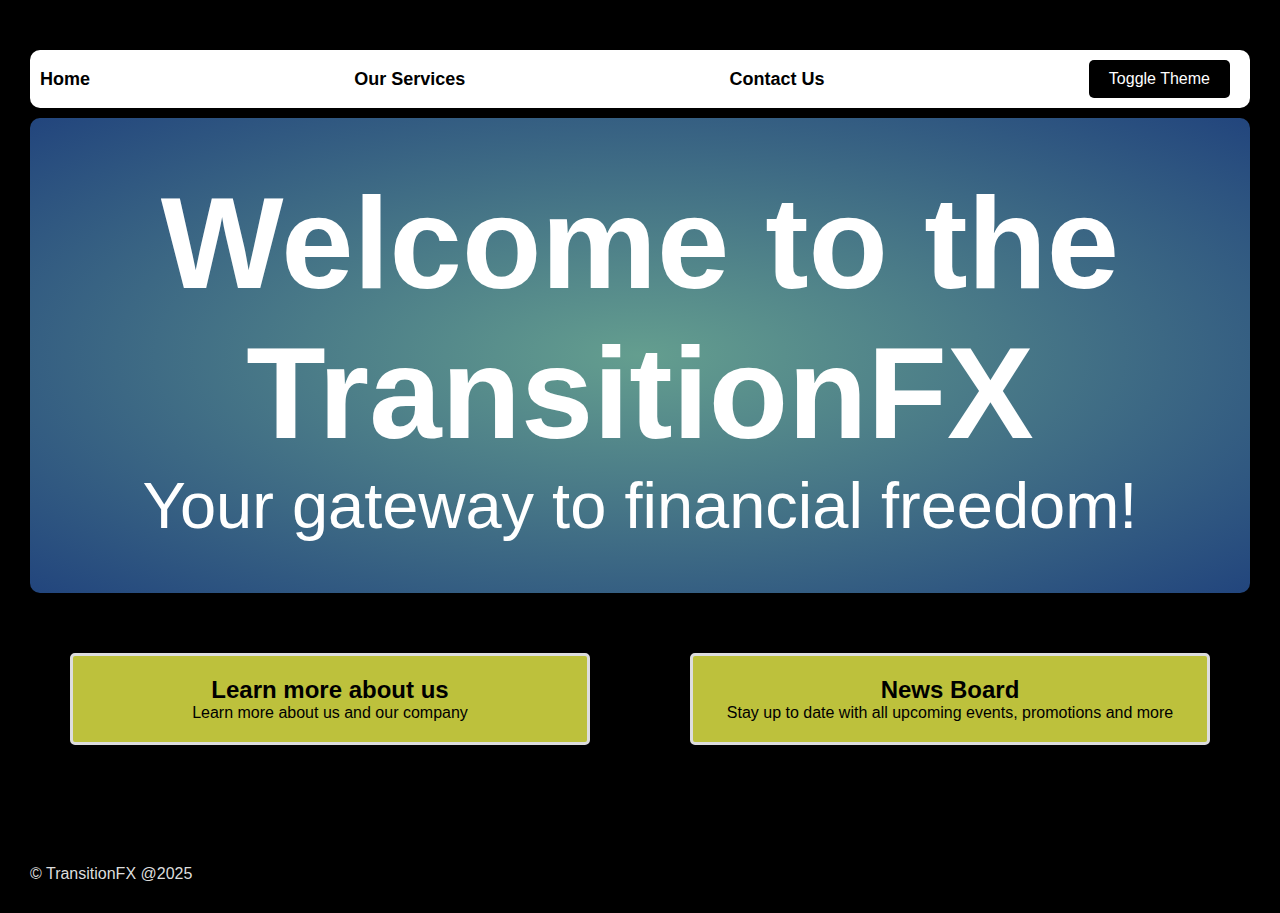
<file: index.html>
<!DOCTYPE html>
<html lang="en">
  <head>
    <meta charset="UTF-8" />
    <meta name="viewport" content="width=device-width, initial-scale=1.0" />
    <title>TransitionFX - home</title>
    <link rel="stylesheet" href="style.css" />
  </head>
  <body>
    <header>
      <nav>
        <ul>
          <li><a href="index.html">Home</a></li>
          <li><a href="services.html">Our Services</a></li>
          <li><a href="contact.html">Contact Us</a></li>
          <li class="nav-button">
            <button id="theme-toggle">Toggle Theme</button>
          </li>
        </ul>
      </nav>
    </header>

    <main>
      <section class="hero">
        <h1>Welcome to the TransitionFX</h1>
        <p>Your gateway to financial freedom!</p>
      </section>

      <section class="flex-container">
        <article class="service-card-home">
          <h2>Learn more about us</h2>
          <p>Learn more about us and our company</p>
        </article>

        <article class="service-card-home">
          <h2>News Board</h2>
          <p>Stay up to date with all upcoming events, promotions and more</p>
        </article>
      </section>
    </main>

    <footer>
      <p>&copy; TransitionFX @2025</p>
    </footer>
    <script src="script.js"></script>
  </body>
</html>
</file>
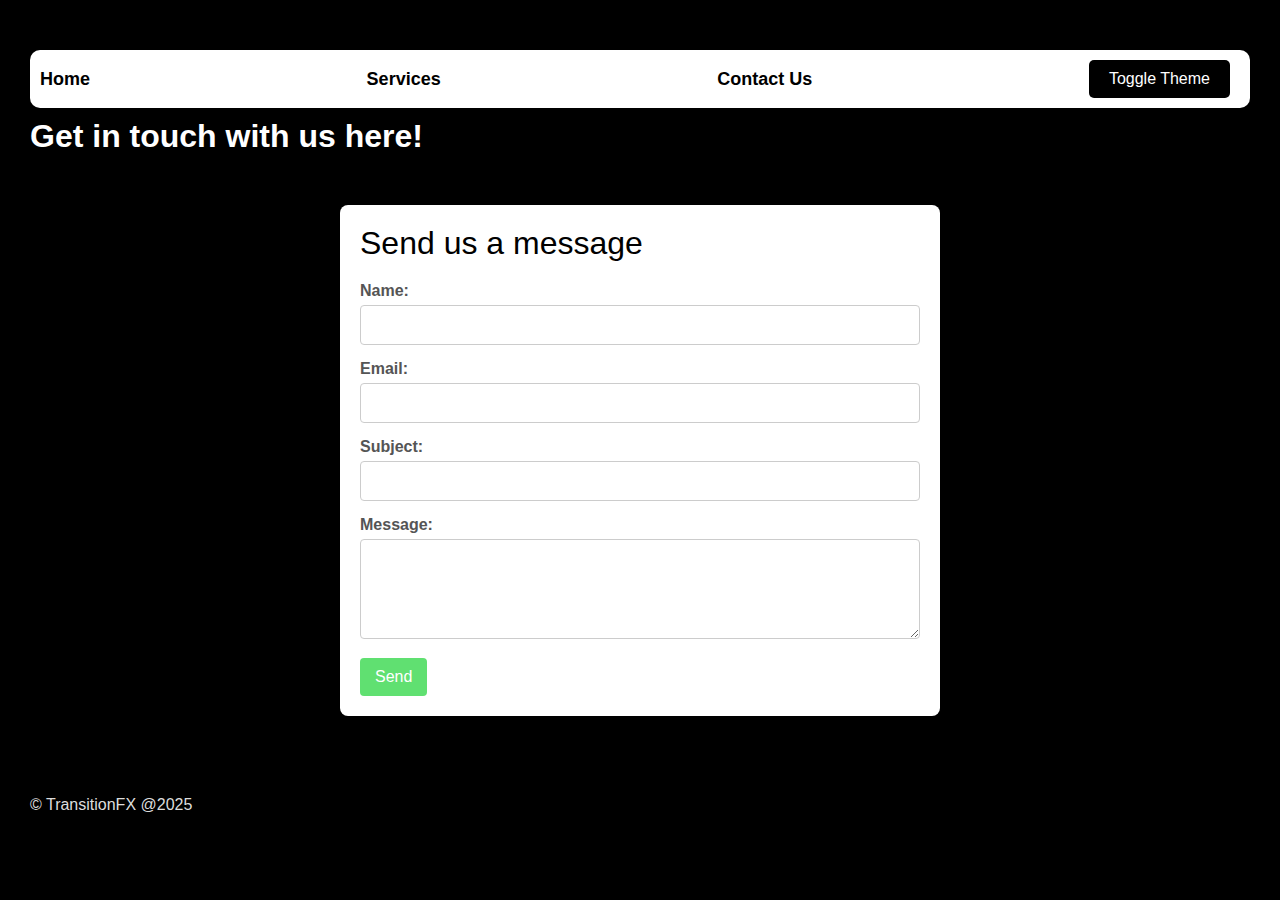
<file: contact.html>
<!DOCTYPE html>
<html lang="en">
  <head>
    <meta charset="UTF-8" />
    <meta name="viewport" content="width=device-width, initial-scale=1.0" />
    <title>Contact Us</title>
    <link rel="stylesheet" href="style.css" />
  </head>
  <body>
    <header>
      <nav>
        <ul>
          <li><a href="index.html">Home</a></li>
          <li><a href="services.html">Services</a></li>
          <li><a href="contact.html">Contact Us</a></li>
          <li class="nav-button">
            <button id="theme-toggle">Toggle Theme</button>
          </li>
        </ul>
      </nav>
    </header>

    <main>
      <h1>Get in touch with us here!</h1>

      <section class="contact-form">
        <form id="contactForm">
          <fieldset>
            <legend>Send us a message</legend>

            <label for="name">Name:</label>
            <input type="text" id="name" name="name" required />

            <label for="email">Email:</label>
            <input type="email" id="email" name="email" required />

            <label for="subject">Subject:</label>
            <input type="text" id="subject" name="subject" required />

            <label for="message">Message:</label>
            <textarea id="message" name="message" required></textarea>
            <p id="response"></p>

            <button type="submit">Send</button>
          </fieldset>
        </form>
      </section>
    </main>

    <footer>
      <p>&copy; TransitionFX @2025</p>
    </footer>
    <script src="script.js"></script>
  </body>
</html>
</file>
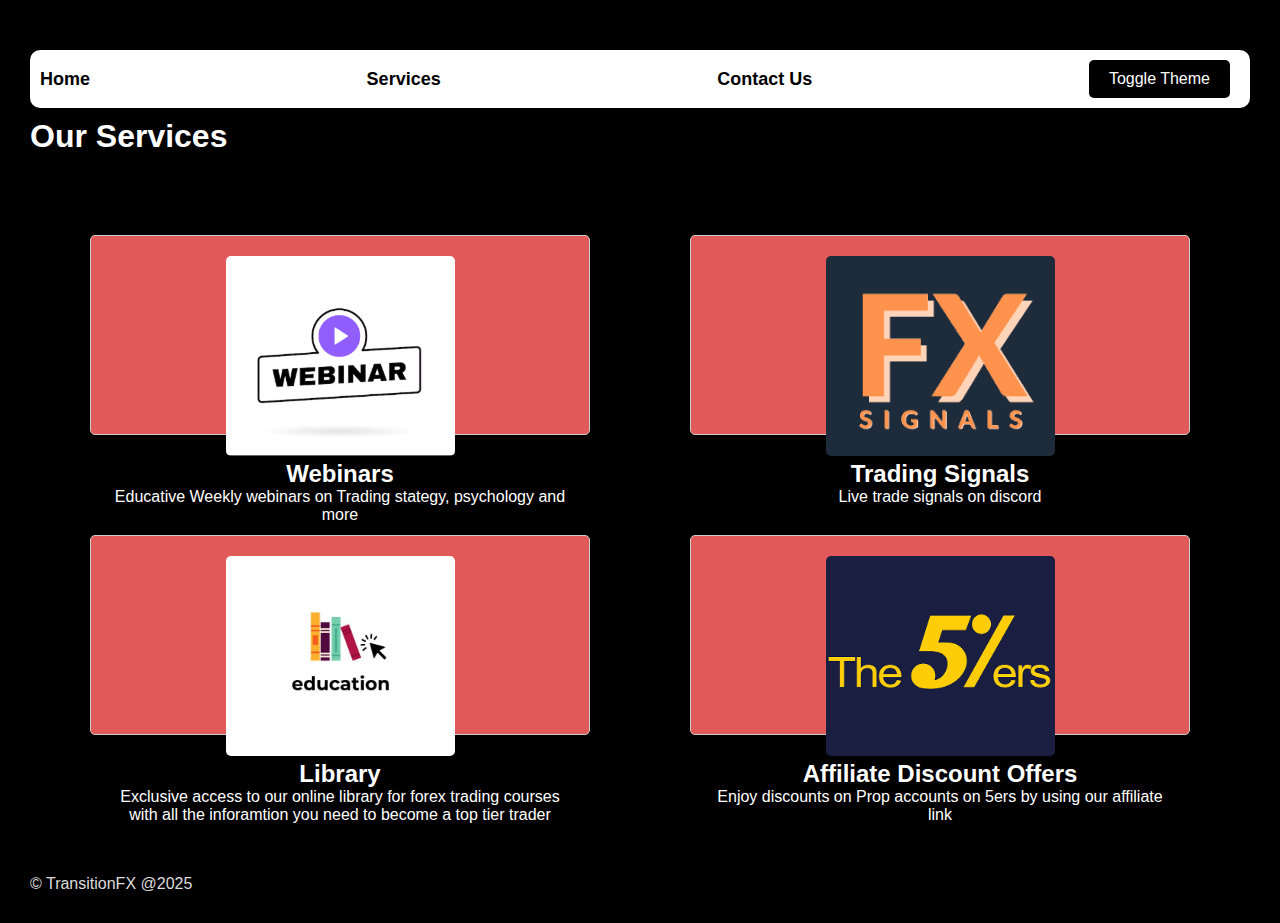
<file: services.html>
<!DOCTYPE html>
<html lang="en">
  <head>
    <meta charset="UTF-8" />
    <meta name="viewport" content="width=device-width, initial-scale=1.0" />
    <title>Services</title>
    <link rel="stylesheet" href="style.css" />
  </head>
  <body>
    <header>
      <nav>
        <ul>
          <li><a href="index.html">Home</a></li>
          <li><a href="services.html">Services</a></li>
          <li><a href="contact.html">Contact Us</a></li>
          <li class="nav-button">
            <button id="theme-toggle">Toggle Theme</button>
          </li>
        </ul>
      </nav>
    </header>

    <main>
      <h1>Our Services</h1>

      <section class="grid-container">
        <article class="service-card">
          <img src="images/Webinars.png" alt="Service 1" />
          <h2>Webinars</h2>
          <p>
            Educative Weekly webinars on Trading stategy, psychology and more
          </p>
        </article>

        <article class="service-card">
          <img src="images/signals.png" alt="Service 2" />
          <h2>Trading Signals</h2>
          <p>Live trade signals on discord</p>
        </article>

        <article class="service-card">
          <img src="images/education.jpg" alt="Service 3" />
          <h2>Library</h2>
          <p>
            Exclusive access to our online library for forex trading courses
            with all the inforamtion you need to become a top tier trader
          </p>
        </article>

        <article class="service-card">
          <img src="images/5ers.png" alt="Service 4" />
          <h2>Affiliate Discount Offers</h2>
          <p>
            Enjoy discounts on Prop accounts on 5ers by using our affiliate link
          </p>
        </article>
      </section>
    </main>

    <footer id="footer-services">
      <p>&copy; TransitionFX @2025</p>
    </footer>
    <script src="script.js"></script>
  </body>
</html>
</file>
<file: style.css>
/* ==================== Default and Global Styles ======================= */
* {
    margin: 0;
    padding: 0;
    box-sizing: border-box;
    font-family: Arial, sans-serif;
}

body {
    margin: 0;
    font-family: Arial, sans-serif;
    background-color: #000000; 
    padding: 30px;
}

main{
    color: #ffffff;
}


/* ===================== Navigation Bar Styles ======================== */
nav ul {
    list-style: none;
    display: flex;
    background: #ffffff;
    padding: 10px;
    margin-top: 20px;
    justify-content: space-between;
    margin-bottom: 10px;
    border-radius: 10px;
    align-items: center;
    
}

nav ul li {
    margin-right: 10px;
}

nav ul li a {
    color: rgb(0, 0, 0);
    text-decoration: none;
    font-weight: bold;
    font-size: large;
    font-family: Arial, Helvetica, sans-serif
}
.nav-button button {
    padding: 10px 20px; /* Padding for the button */
    font-size: 16px; /* Font size */
    color: white; /* Text color */
    background-color: #000000; /* Button background color */
    border: none; /* Remove border */
    border-radius: 5px; /* Rounded corners */
    cursor: pointer; /* Pointer cursor on hover */
}

.nav-button button:hover {
    background-color: #cde859; /* Darker blue on hover */
}

/* ========================== Hero Section (For Index Page) =========================== */
.hero {
    font-size: 65px;
    text-align: center;
    padding: 50px;
    background: radial-gradient(ellipse, #649e8f, #22457d);
    color: white;
    transition: transform 0.3s, box-shadow 0.3s;
    border-radius: 10px;
}

.hero:hover {
    transform: scale(1.02);
    box-shadow: 0 4px 8px rgba(0, 0, 0, 0.2);

}

/* ========================== Flexbox Layout (For Index Page) ============================ */
.flex-container {
    display: flex;
    justify-content: space-between;
    gap: 20px;
    margin-top: 20px;
}

article{
    height: fit-content;
}

article, aside {
    
    flex: 1;
    background: rgb(255, 255, 255);
    margin: 40px;
    border-radius: 5px;
    height: 200px;
}

/* ====== Grid Layout (For Services Page) ====== */
.grid-container {
    display: grid;
    grid-template-columns: repeat(2, 1fr); /* Exactly 2 service cards per row */
    gap: 20px;
    margin-top: 20px;
    padding: 20px;
}

.service-card {
    color: #ffffff;
    background: rgb(225, 89, 89);
    padding: 20px;
    text-align: center;
    border-radius: 5px;
    border: 1px solid #cdcdcd;
    transition: transform 0.3s, box-shadow 0.3s;
}

.service-card:hover {
    transform: scale(1.05);
    box-shadow: 0 4px 8px rgba(0, 0, 0, 0.2);
}

.service-card img {
    width: 50%;
    height: 200px;
    object-fit: cover;
    border-radius: 5px;
}

/* ====== Grid Layout (For index Page) ====== */
.service-card-home {
    height: auto;
    color: #000000;
    background: #bdc13c;
    padding: 20px;
    text-align: center;
    border-radius: 5px;
    border: 3px solid #ddd;
    transition: transform 0.3s, box-shadow 0.3s;
}

.service-card-home:hover {
    transform: scale(1.05);
    box-shadow: 0 4px 8px rgba(0, 0, 0, 0.2);
}


/* ====================== Contact page (form styles)====================== */

.contact-form {
    max-width: 600px; /* Limit the width of the form */
    margin: 50px auto; /* Center the form horizontally and add top margin */
    padding: 20px; /* Add padding inside the form */
    background: white; /* White background for the form */
    border-radius: 8px; /* Rounded corners */
    box-shadow: 0 4px 10px rgba(0, 0, 0, 0.1); /* Subtle shadow for depth */
    transition: transform 0.3s, box-shadow 0.3s;
}
.contact-form:hover {
    transform: scale(1.05);
    box-shadow: 0 4px 8px rgba(0, 0, 0, 0.2);
}

#response{
    display: none; 
    color: green;
    font-weight: bolder;
    font-family: Arial, Helvetica, sans-serif;
    margin-bottom: 5px;
}

fieldset {
    border: none; /* Remove default border */
    padding: 0; /* Remove default padding */
}

legend {
    font-size: 2em; /* Larger font size for the legend */
    margin-bottom: 20px;
    color: #000000;
    
}

label {
    display: block; /* Make labels block elements */
    margin-bottom: 5px; /* Space below labels */
    font-weight: bold; /* Bold text for labels */
    color: #555; /* Slightly lighter color for labels */
}

input[type="text"],
input[type="email"],
textarea {
    width: 100%; /* Full width inputs */
    padding: 10px; /* Padding inside inputs */
    margin-bottom: 15px; /* Space below inputs */
    border: 1px solid #ccc; /* Light border */
    border-radius: 4px; /* Rounded corners */
    font-size: 1em; /* Font size */
    transition: border-color 0.3s; /* Smooth transition for border color */
}

input[type="text"]:focus,
input[type="email"]:focus,
textarea:focus {
    border-color: #007BFF; /* Change border color on focus */
    outline: none; /* Remove default outline */
}

textarea {
    height: 100px; /* Set a height for the textarea */
    resize: vertical; /* Allow vertical resizing */
}

button {
    background-color: #60e071; /* Button background color */
    color: white; /* Button text color */
    padding: 10px 15px; /* Padding inside the button */
    border: none; /* Remove default border */
    border-radius: 4px; /* Rounded corners */
    cursor: pointer; /* Pointer cursor on hover */
    font-size: 1em; /* Font size */
    transition: background-color 0.3s; /* Smooth transition for background color */
}

button:hover {
    background-color: #e2922f; /* Darker blue on hover */
}

footer{
    color: #ddd;
    margin-top: 80px;
    font-weight: 400;
    font-family: Arial, Helvetica, sans-serif;
}

/*==================Dark Theme=================*/
body.light-theme {
    background-color: #43b59e;
}

main.light-theme{
    color: #000000;
}
</file>
